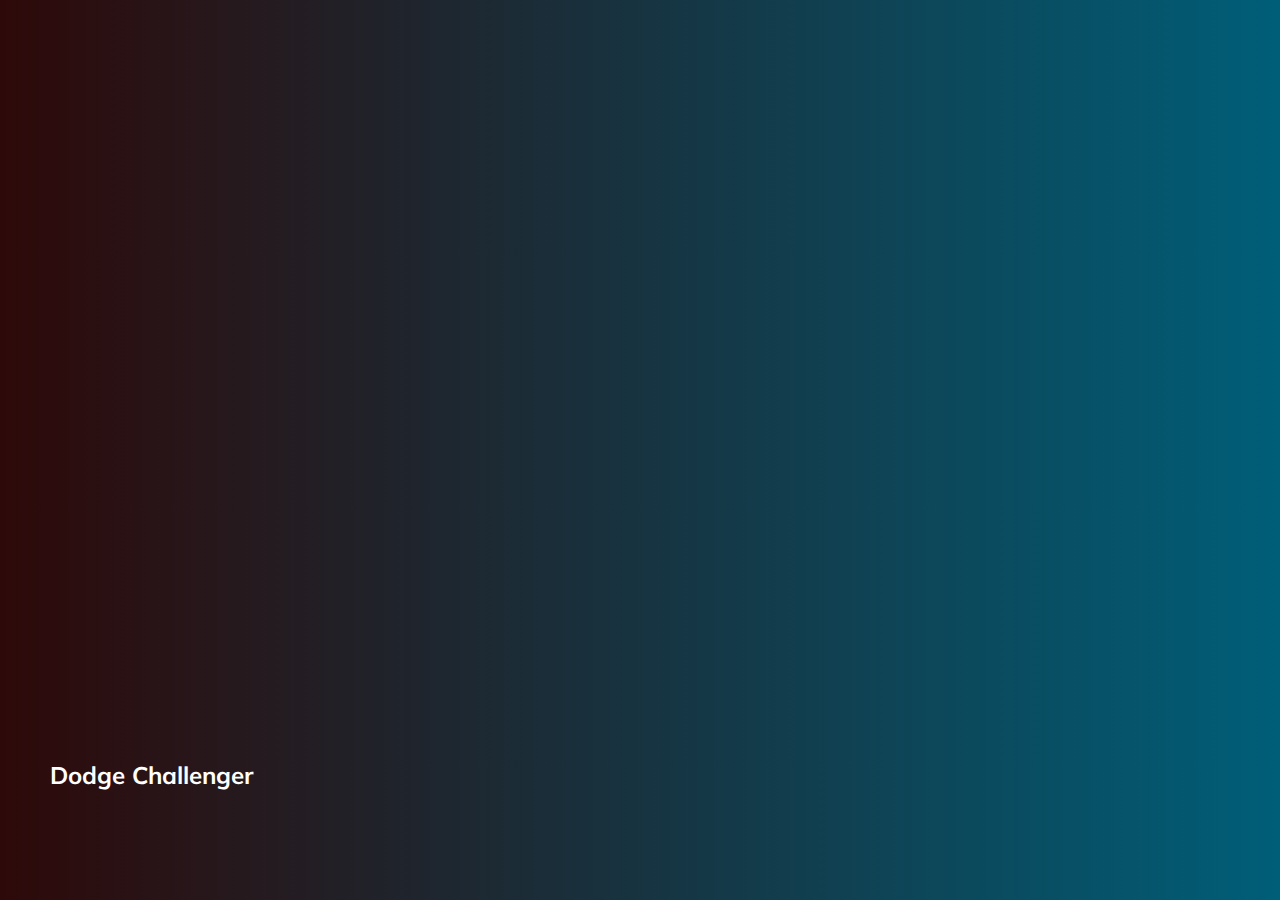
<file: 01_cards/index.html>
<!DOCTYPE html>
<html lang="en">
<head>
    <meta charset="UTF-8">
    <meta http-equiv="X-UA-Compatible" content="IE=edge">
    <meta name="viewport" content="width=device-width, initial-scale=1.0">

    <link rel="stylesheet" href="./style.css">
    <title>Cards</title>
</head>
<body>
    <div class="container">
        <div 
            class="slide"
            style="background-image: url(https://images.unsplash.com/photo-1555353540-64580b51c258?ixlib=rb-4.0.3&ixid=MnwxMjA3fDB8MHxwaG90by1wYWdlfHx8fGVufDB8fHx8&auto=format&fit=crop&w=678&q=80);">
        <h3>Dodge Challenger</h3>
        </div>

        <div 
            class="slide"
            style="background-image: url(https://images.unsplash.com/photo-1494905998402-395d579af36f?ixlib=rb-4.0.3&ixid=MnwxMjA3fDB8MHxwaG90by1wYWdlfHx8fGVufDB8fHx8&auto=format&fit=crop&w=1470&q=80);">
        <h3>Ford Mustang</h3>
        </div>

        <div 
            class="slide"
            style="background-image: url(https://images.unsplash.com/photo-1525609004556-c46c7d6cf023?ixlib=rb-4.0.3&ixid=MnwxMjA3fDB8MHxwaG90by1wYWdlfHx8fGVufDB8fHx8&auto=format&fit=crop&w=752&q=80);">
        <h3>Lamborghini</h3>
        </div>

        <div 
            class="slide"
            style="background-image: url(https://images.unsplash.com/photo-1493238792000-8113da705763?ixlib=rb-4.0.3&ixid=MnwxMjA3fDB8MHxwaG90by1wYWdlfHx8fGVufDB8fHx8&auto=format&fit=crop&w=1470&q=80);">
        <h3>Audi</h3>
        </div>
    </div>
    <script src="app.js"></script>
</body>
</html>
</file>
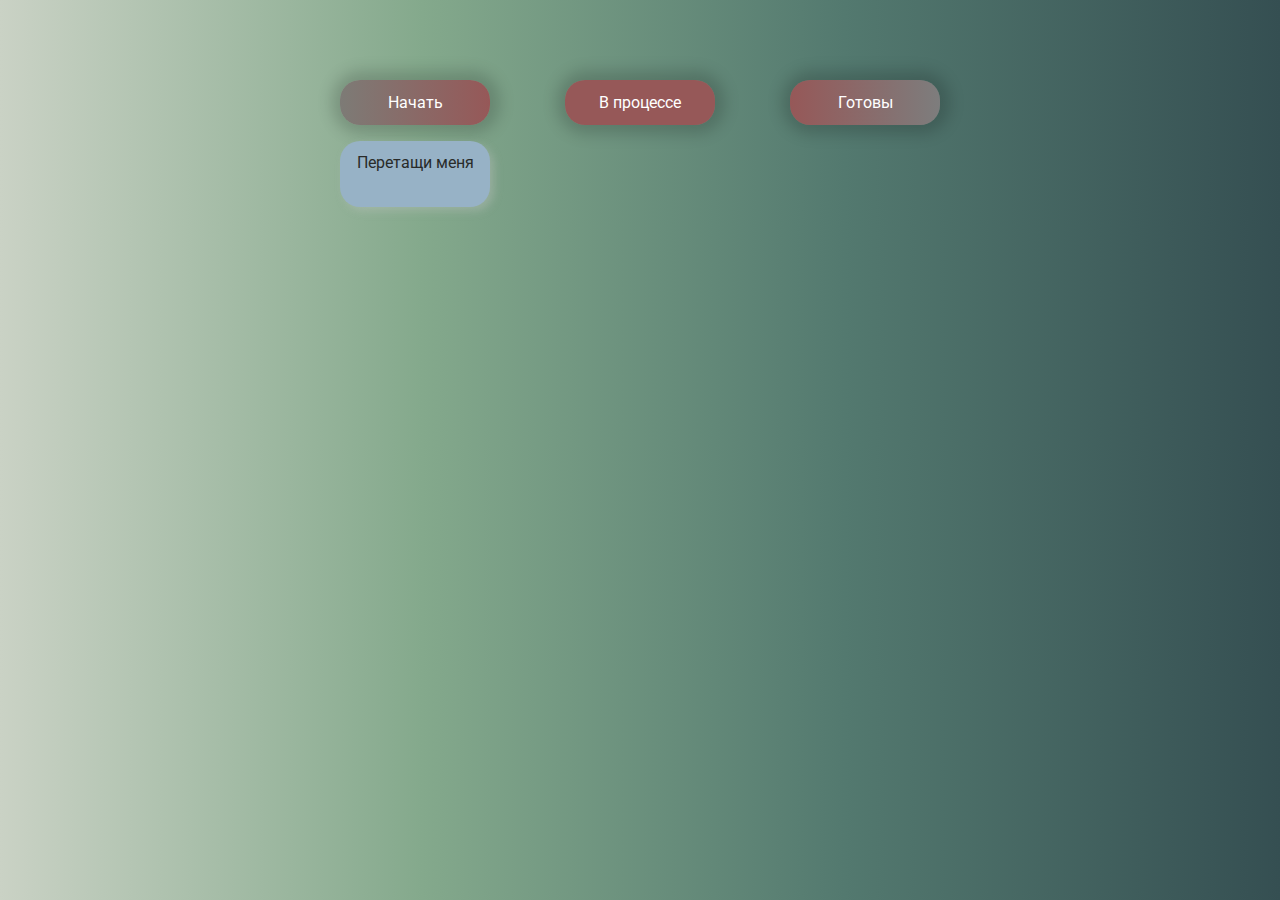
<file: 02_drag_drop/index.html>
<!DOCTYPE html>
<html lang="en">
<head>
    <meta charset="UTF-8">
    <meta http-equiv="X-UA-Compatible" content="IE=edge">
    <meta name="viewport" content="width=device-width, initial-scale=1.0">
    <link rel="stylesheet" href="./style.css">
    <title>Drag-Drop</title>
</head>
<body>
    <div>
        <div class="row nav">
            <div class="col-header start">Начать</div>
            <div class="col-header progress">В процессе</div>
            <div class="col-header done">Готовы</div>
        </div>

        <div class="row">
            <div class="placeholder">
                <div class="item" draggable="true">Перетащи меня</div>
            </div>
            <div class="placeholder"></div>
            <div class="placeholder"></div>
        </div>

    </div>

    <script src="./main.js"></script>
</body>
</html>
</file>
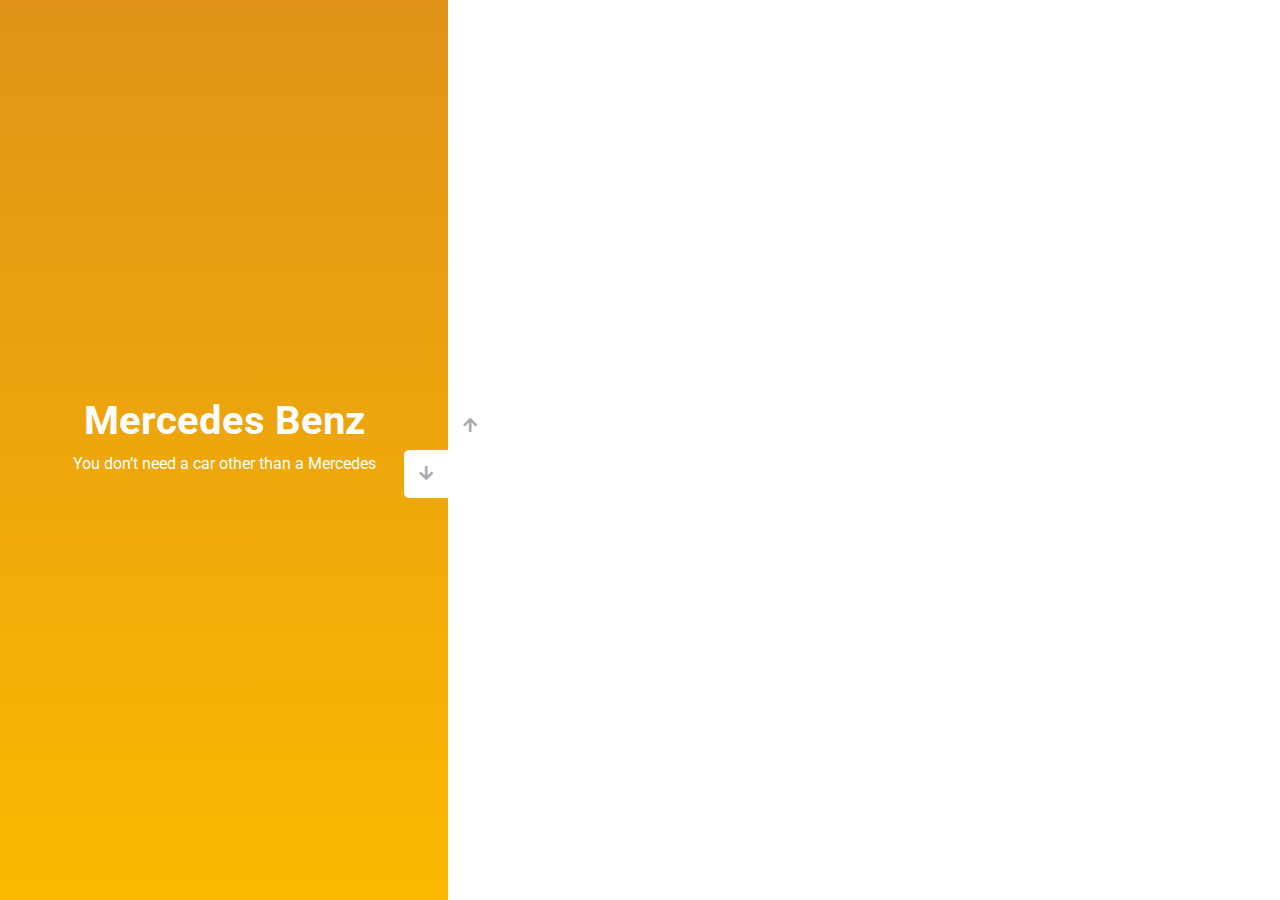
<file: 03_sliders/index.html>
<!DOCTYPE html>
<html lang="en">
  <head>
    <meta charset="UTF-8" />
    <meta name="viewport" content="width=device-width, initial-scale=1.0" />
    <link
      rel="stylesheet"
      href="https://cdnjs.cloudflare.com/ajax/libs/font-awesome/5.15.1/css/all.min.css"
    />
    <link rel="stylesheet" href="style.css" />
    <title>Слайдер | Проект 3</title>
  </head>
  <body>
    <div class="container">
      <div class="sidebar">
        <div
          style="
            background: rgb(0,88,120);
            background: linear-gradient(0deg, rgba(0,88,120,1) 0%, rgba(0,140,182,1) 100%);
          "
        >
          <h1>Porsche</h1>
          <p>Porsche.... There is no subtitute</p>
        </div>
        <div
          style="
            background: rgb(236,242,242);
            background: linear-gradient(0deg, rgba(236,242,242,1) 0%, rgba(146,157,171,1) 100%);
          "
        >
          <h1>Audi</h1>
          <p>confidence has no rivals. I can feel it in an Audi</p>
        </div>
        <div
          style="
            background: rgb(0,26,81);
            background: linear-gradient(0deg, rgba(0,26,81,1) 0%, rgba(16,90,178,1) 100%);
          "
        >
          <h1>BMW</h1>
          <p>BMW is not only a means of transportation - it is a lifestyle, honor and respect.</p>
        </div>
        <div
          style="
              background: rgb(252,185,0);
              background: linear-gradient(0deg, rgba(252,185,0,1) 0%, rgba(224,147,24,1) 100%);
          "
        >
          <h1>Mercedes Benz</h1>
          <p>You don’t need a car other than a Mercedes</p>
        </div>
      </div>
      <div class="main-slide">
        <div
          style="
            background-image: url('https://images.unsplash.com/photo-1605559424843-9e4c228bf1c2?ixlib=rb-4.0.3&ixid=MnwxMjA3fDB8MHxwaG90by1wYWdlfHx8fGVufDB8fHx8&auto=format&fit=crop&w=764&q=80');
          "
        ></div>
        <div
          style="
            background-image: url('https://images.unsplash.com/photo-1544986342-f4f2e11b7c02?ixlib=rb-4.0.3&ixid=MnwxMjA3fDB8MHxwaG90by1wYWdlfHx8fGVufDB8fHx8&auto=format&fit=crop&w=688&q=80');
          "
        ></div>
        <div
          style="
            background-image: url('https://images.unsplash.com/photo-1517524008697-84bbe3c3fd98?ixlib=rb-4.0.3&ixid=MnwxMjA3fDB8MHxwaG90by1wYWdlfHx8fGVufDB8fHx8&auto=format&fit=crop&w=764&q=80');
          "
        ></div>
        <div
          style="
            background-image: url('https://images.unsplash.com/photo-1619844175408-c05947985e2d?ixlib=rb-4.0.3&ixid=MnwxMjA3fDB8MHxwaG90by1wYWdlfHx8fGVufDB8fHx8&auto=format&fit=crop&w=765&q=80');
          "
        ></div>
      </div>
      <div class="controls">
        <button class="down-button">
          <i class="fas fa-arrow-down"></i>
        </button>
        <button class="up-button">
          <i class="fas fa-arrow-up"></i>
        </button>
      </div>
    </div>

    <script src="./app.js"></script>
  </body>
</html>
</file>
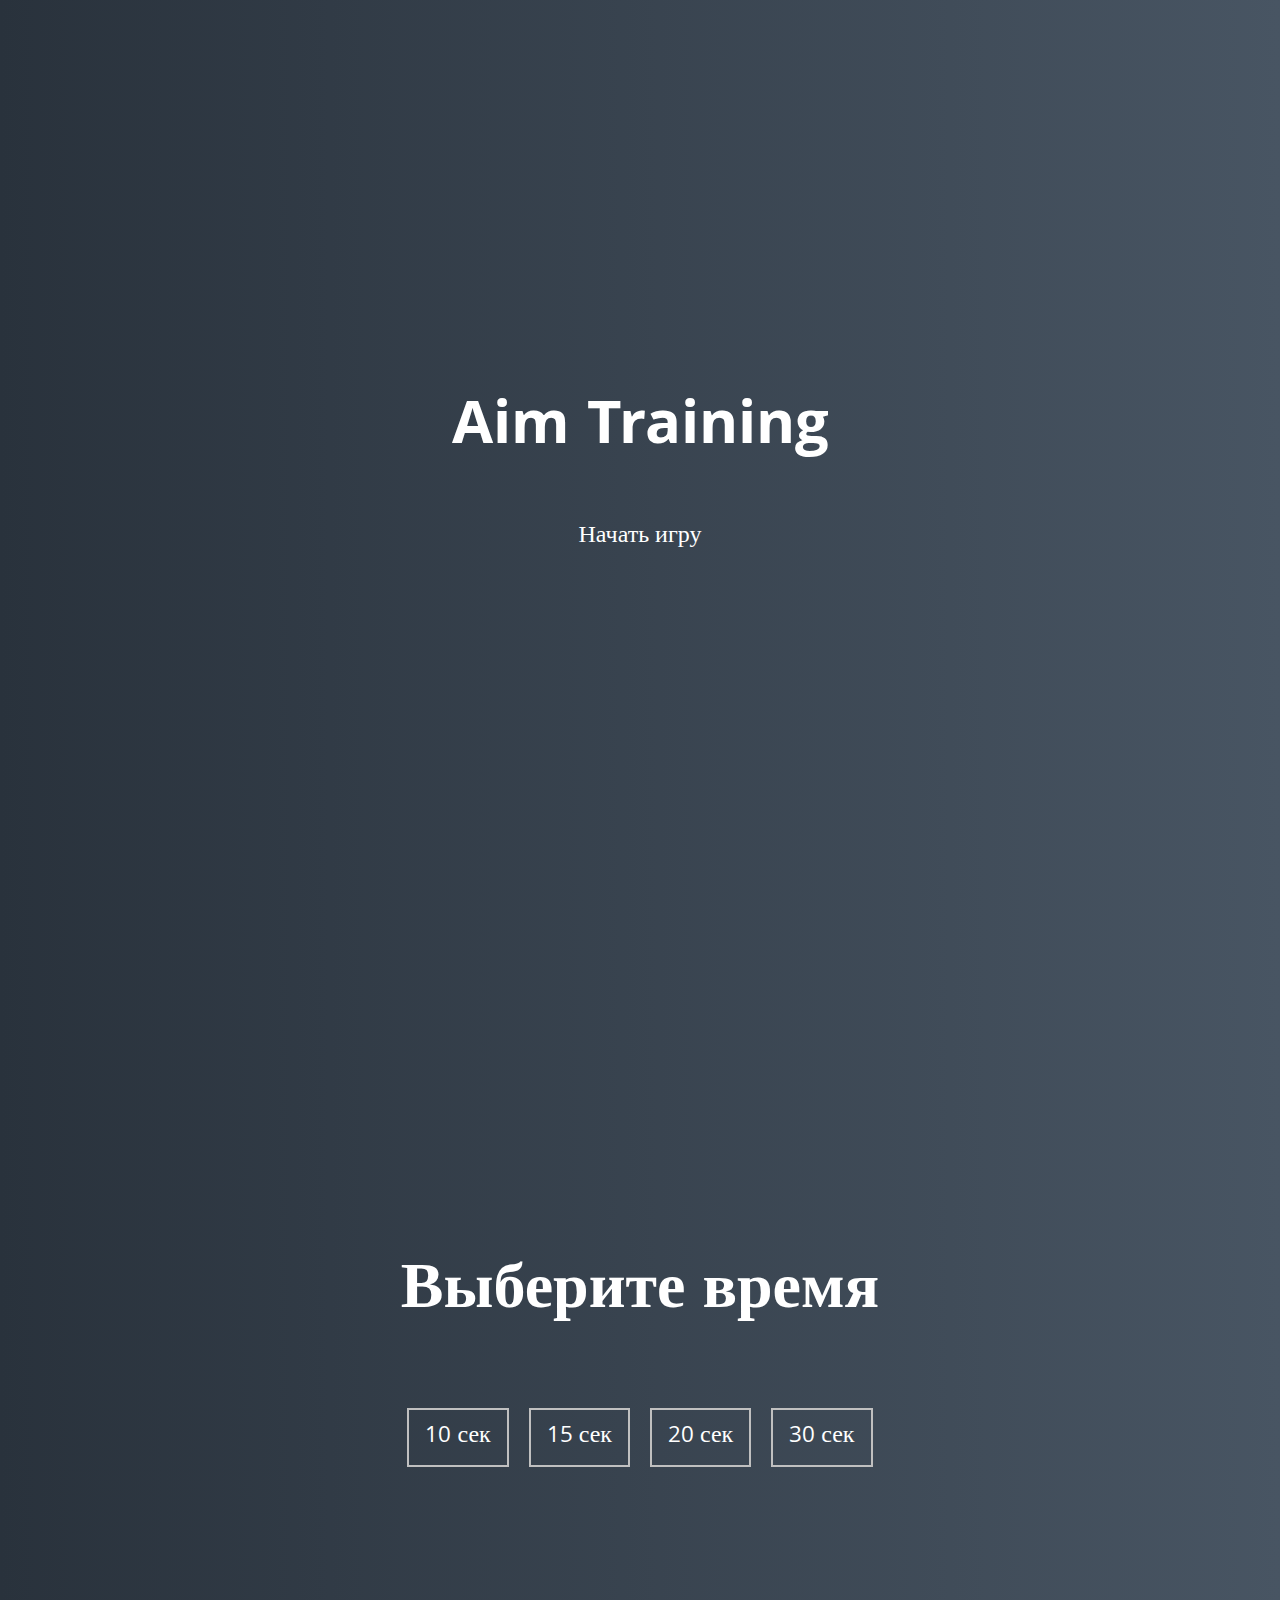
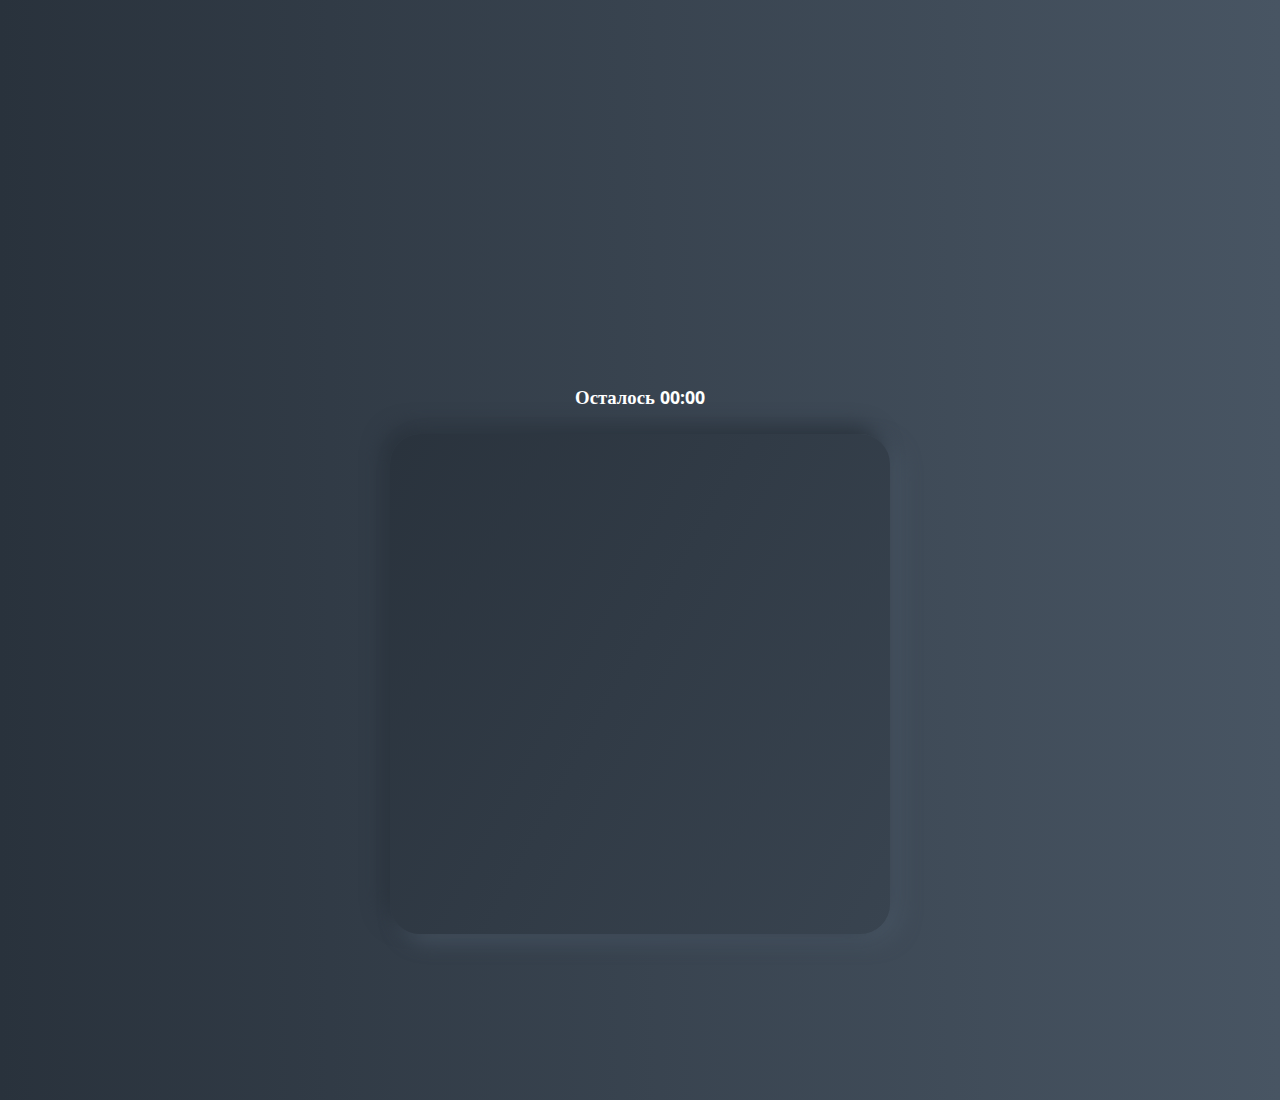
<file: 05_aim_game/index.html>
<!DOCTYPE html>
<html lang="en">
<head>
    <meta charset="UTF-8">
    <meta http-equiv="X-UA-Compatible" content="IE=edge">
    <meta name="viewport" content="width=device-width, initial-scale=1.0">
    <link rel="stylesheet" href="./style.css">
    <title>Aim Game</title>
</head>
<body>
    <div class="screen">
        <h1>Aim Training</h1>
        <a href="#" class="start" id="start">Начать игру</a>
    </div>

    <div class="screen">
        <h1>Выберите время</h1>
        <ul class="time-list" id="time-list">
            <li>
                <button class="time-btn" data-time="10">
                    10 сек
                </button>
            </li>
            <li>
                <button class="time-btn" data-time="15">
                    15 сек
                </button>
            </li>
            <li>
                <button class="time-btn" data-time="20">
                    20 сек
                </button>
            </li>
            <li>
                <button class="time-btn" data-time="30">
                    30 сек
                </button>
            </li>
        </ul>
    </div>

    <div class="screen">
        <h3>Осталось <span id="time">00:00</span></h3>
        <div class="board" id="board"></div>
    </div>
<script src="./app.js"></script>
</body>
</html>
</file>
<file: 01_cards/style.css>
@import url('https://fonts.googleapis.com/css2?family=Mulish&display=swap');

* {
    box-sizing: border-box;
}

body {
    overflow: hidden;
    margin: 0;
    background: rgb(46,9,9);
    background: linear-gradient(90deg, rgba(46,9,9,1) 0%, rgba(0,94,120,1) 100%);
    height: 100vh;
    display: flex;
    justify-content: center;
    align-items: center;
}

.container {
    width: 100%;
    display: flex;
    padding: 0 20px;
    font-family: 'Mulish', san-serif;
}

.slide {
    height: 80vh;
    border-radius: 20px;
    margin: 10px;
    cursor: pointer;
    color: #fff;
    flex: 1;
    background-size: cover;
    background-position: center;
    background-repeat: no-repeat;
    position: relative;
    transition: all 500ms ease-in-out;
}

.slide h3 {
    position: absolute;
    font-size: 24px;
    bottom: 20px;
    left: 20px;
    margin: 0;
    opacity: 0;
}

.slide.active {
    flex: 10;
}

.slide.active h3 {
    opacity: 1;
    transition: opacity 0.3s ease-in 0.4s;

}
</file>
<file: 02_drag_drop/style.css>
@import url('https://fonts.googleapis.com/css2?family=Roboto&display=swap');

* {
    box-sizing: border-box;
}

body {
    font-family: "Roboto", san-serif;
    background: rgb(202,210,197);
    background: linear-gradient(90deg, rgba(202,210,197,1) 0%, rgba(132,169,140,1) 33%, rgba(83,121,111,1) 66%, rgba(53,79,82,1) 100%);
    display: flex;
    padding-top: 5rem;
    justify-content: center;
    overflow: hidden;
    margin: 0;
}

.row {
    display: flex;
    width: 600px;
    justify-content: space-between;
    margin-bottom: 1rem;
}

.nav {
    text-align: center;
}

.col-header {
    width: 150px;
    -webkit-box-shadow: 1px 0px 15px 9px rgba(0,0,0,0.17); 
    box-shadow: 1px 0px 15px 9px rgba(0,0,0,0.17);
    border-radius: 20px;
    padding: 0.8rem 1rem;
    color: #fff;
}

.item {
    width: 150px;
    height: 66px;
    border: none;
    box-shadow: 4px 4px 9px rgba(198, 198, 198, 0.36);
    border-radius: 20px;
    background: #97b2c6;
    padding: 0.8rem 1rem;
    color: #292b2a;
    text-align: center;
    cursor: grab;
    transition: all .3s ease-out;
}

.item.active {
    cursor: grabbing;
}

.item:hover {
    transform: scale(1.1);
    transition: all .2s ease-in;
    -webkit-box-shadow: 2px 5px 16px 0px #0B325E, 1px 0px 15px 10px rgba(0,0,0,0); 
    box-shadow: 2px 5px 16px 0px #0B325E, 1px 0px 15px 10px rgba(0,0,0,0);
}

.placeholder {
    width: 150px;
    height: 66px;
}

.start {
    background: rgb(125,123,118);
    background: linear-gradient(90deg, rgba(125,123,118,1) 0%, rgba(150,88,88,1) 100%);
}

.progress {
    background: rgb(150,88,88);
    background: linear-gradient(90deg, rgba(150,88,88,1) 0%, rgba(150,88,88,1) 51%, rgba(150,88,88,1) 100%);
}

.done {
    background: rgb(150,88,88);
    background: linear-gradient(90deg, rgba(150,88,88,1) 0%, rgba(125,125,125,1) 100%);
}

.hold {
    border: 5px solid #eee;
}

.hide {
    display: none;
}

.hovered {
    border-top: 2px solid #a0b6c7;
}
</file>
<file: 03_sliders/style.css>
@import url("https://fonts.googleapis.com/css?family=Roboto&display=swap");

* {
  box-sizing: border-box;
  margin: 0;
  padding: 0;
}

body {
  font-family: "Roboto", sans-serif;
  height: 100vh;
}

.container {
  position: relative;
  overflow: hidden;
  width: 100vw;
  height: 100vh;
}

.sidebar {
  height: 100%;
  width: 35%;
  position: absolute;
  top: 0;
  left: 0;
  transition: transform 0.5s ease-in-out;
}

.sidebar > div {
  height: 100%;
  width: 100%;
  display: flex;
  flex-direction: column;
  align-items: center;
  justify-content: center;
  color: #fff;
}

.sidebar h1 {
  font-size: 40px;
  margin-bottom: 10px;
  margin-top: -30px;
}

.main-slide {
  height: 100%;
  position: absolute;
  top: 0;
  left: 35%;
  width: 65%;
  transition: transform 0.5s ease-in-out;
}

.main-slide > div {
  background-repeat: no-repeat;
  background-size: cover;
  background-position: center center;
  height: 100%;
  width: 100%;
}

button {
  background-color: #fff;
  border: none;
  color: #aaa;
  cursor: pointer;
  font-size: 16px;
  padding: 15px;
}

button:hover {
  color: #222;
}

button:focus {
  outline: none;
}

.container .controls button {
  position: absolute;
  left: 35%;
  top: 50%;
  z-index: 100;
}

.container .controls .down-button {
  transform: translateX(-100%);
  border-top-left-radius: 5px;
  border-bottom-left-radius: 5px;
}

.container .controls .up-button {
  transform: translateY(-100%);
  border-top-right-radius: 5px;
  border-bottom-right-radius: 5px;
}
</file>
<file: 05_aim_game/style.css>
@import url('https://fonts.googleapis.com/css2?family=Khula&display=swap');

* {
    box-sizing: border-box;
}

body {
    color: #fff;
    font-family: 'Khula', san-serif;
    height: 100vh;
    overflow: hidden;
    margin: 0;
    text-align: center;
}

a {
    color: #fff;
    text-decoration: none;
}

a:hover {
    color: #16d9e3;
}

.start {
    font-size: 1.5rem;
    font-family: 'Khula', san-serif;
}

h1 {
    line-height: 1.4;
    font-size: 4rem;
}

.screen {
    display: flex;
    flex-direction: column;
    align-items: center;
    justify-content: center;
    height: 100vh;
    width: 100vw;
    transition: margin 0.5s ease-out;
    background: linear-gradient(90deg, #29323c 0%, #485563 100%);
}

.screen.up {
    margin-top: -100vh;
}

.time-list {
    display: flex;
    flex-wrap: wrap;
    justify-content: center;
    list-style: none;
    padding: 0;
}

.time-list li {
    margin: 10px;
}

.time-btn {
    background-color: transparent;
    border: 2px solid #c0c0c0;
    color: #fff;
    cursor: pointer;
    font-family: inherit;
    padding: .5rem 1rem;
    font-size: 1.5rem;
}

.time-btn:hover {
    border: 2px solid #16d9e3;
    color: #16d9e3;
}

.hide {
    opacity: 0;
}

.primary {
    color: #16d9e3;
}

.board {
    display: flex;
    justify-content: center;
    align-items: center;
    position: relative;
    width: 500px;
    height: 500px;
    background: linear-gradient(118.38deg, #29323c -4.6%, #485563 200.44%);
    box-shadow: -8px -8px 20px #2a333d, 10px 7px 20px #475462;
    border-radius: 30px;
    overflow: hidden;
}

.circle {
    background: linear-gradient(90deg, #16D9E3 0%, #36C4F0 47%, #42B0FF 100%);
    position: absolute;
    border-radius: 50%;
    cursor: pointer;
}
</file>
